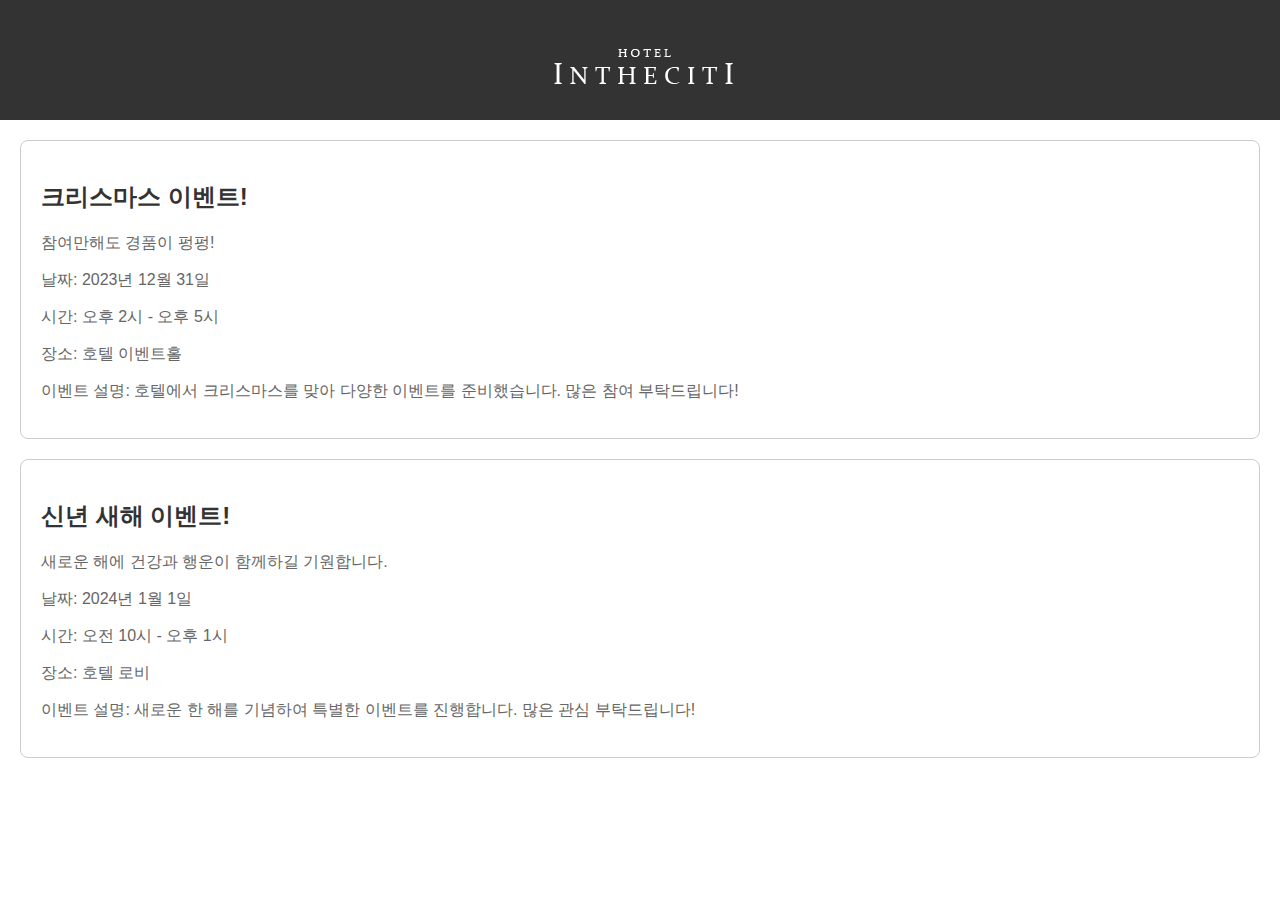
<file: event.html>
<!DOCTYPE html>
<html lang="ko">
  <head>
    <meta charset="UTF-8" />
    <meta name="viewport" content="width=device-width, initial-scale=1.0" />
    <title>호텔 이벤트 페이지</title>
    <style>
      body {
        font-family: Arial, sans-serif;
        margin: 0;
        padding: 0;
      }

      header {
        background-color: #333;
        color: #fff;
        padding: 10px;
        text-align: center;
      }

      section {
        padding: 20px;
      }

      h2 {
        color: #333;
      }

      p {
        color: #666;
      }

      .event-card {
        border: 1px solid #ccc;
        border-radius: 8px;
        margin-bottom: 20px;
        padding: 20px;
        position: relative;
      }

      a {
        position: absolute;
        top: 10px;
        right: 10px;
        width: 30px;
        height: 30px;
        background: none;
        text-align: center;
        line-height: 30px;
        text-decoration: none;
        color: #fff;
        font-size: 1.2rem;
      }

      a:hover {
        color: brown;
      }

      button {
        border: none;
        width: 100%;
        height: 100px;
        font-size: 50px;
        background: none;
        color: white;
      }
      button:hover {
        cursor: pointer;
      }
      header a {
        width: 200px;
        height: 90px;
        background-image: url(./imges/ROGO.png);
        text-align: center;
        position: absolute;
        left: 50%;
        top: 40%;
        transform: translate(-50%, -50%);
      }
    </style>
    <link
      rel="stylesheet"
      href="https://cdnjs.cloudflare.com/ajax/libs/font-awesome/5.15.3/css/all.min.css"
      integrity="sha512-LC8yyCElqpe8cyW-kuibXY7VhuP4Vk96bsOoF6fTLd1bMS0kks2WNo5dFLoVq9ShA6m2RdgYyFUmiKqN4sUeuWQ=="
      crossorigin="anonymous"
    />
  </head>
  <body>
    <header style="position: relative; display: block; height: 100px">
      <a href="./index.html"></a>
    </header>

    <section>
      <div class="event-card">
        <a href="#"><i class="fas fa-times"></i></a>
        <h2>크리스마스 이벤트!</h2>
        <p>참여만해도 경품이 펑펑!</p>
        <p>날짜: 2023년 12월 31일</p>
        <p>시간: 오후 2시 - 오후 5시</p>
        <p>장소: 호텔 이벤트홀</p>
        <p>
          이벤트 설명: 호텔에서 크리스마스를 맞아 다양한 이벤트를 준비했습니다.
          많은 참여 부탁드립니다!
        </p>
      </div>

      <div class="event-card">
        <a href="#"><i class="fas fa-times"></i></a>
        <h2>신년 새해 이벤트!</h2>
        <p>새로운 해에 건강과 행운이 함께하길 기원합니다.</p>
        <p>날짜: 2024년 1월 1일</p>
        <p>시간: 오전 10시 - 오후 1시</p>
        <p>장소: 호텔 로비</p>
        <p>
          이벤트 설명: 새로운 한 해를 기념하여 특별한 이벤트를 진행합니다. 많은
          관심 부탁드립니다!
        </p>
      </div>
    </section>
  </body>
</html>
</file>
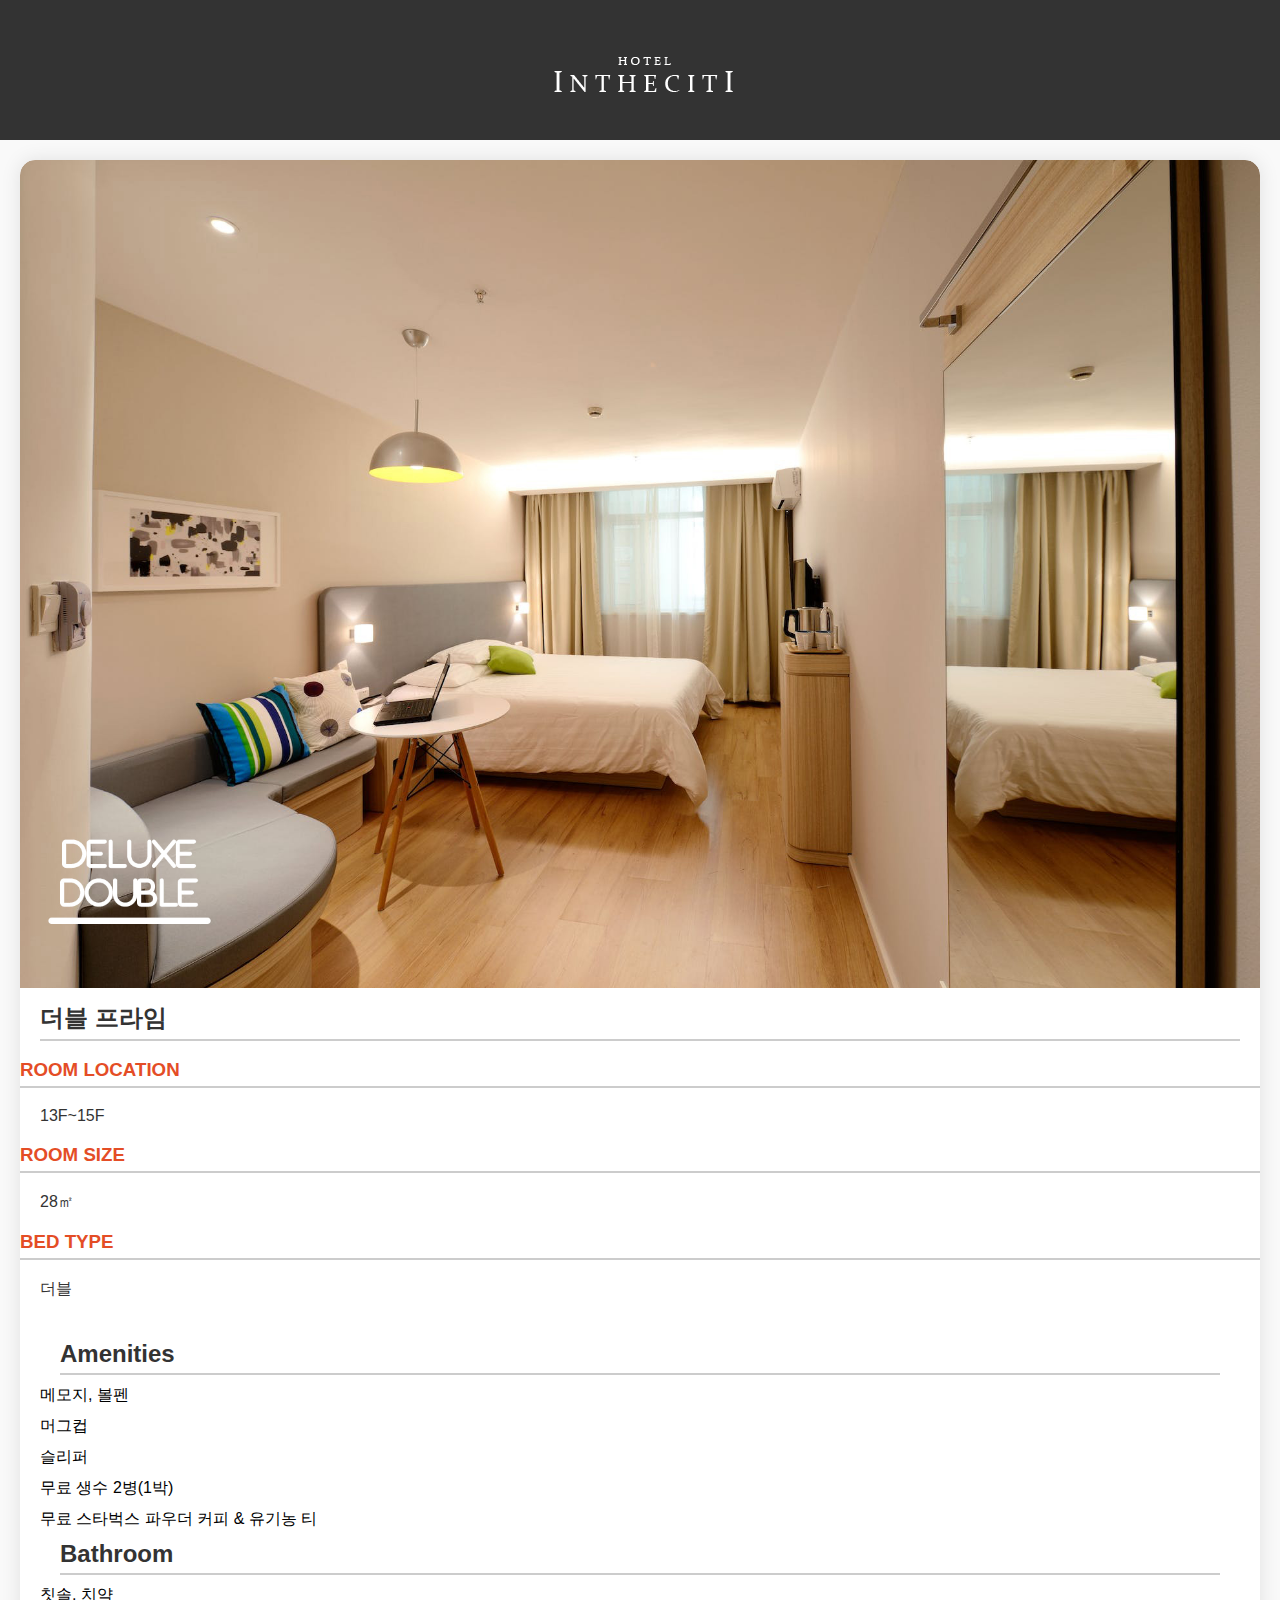
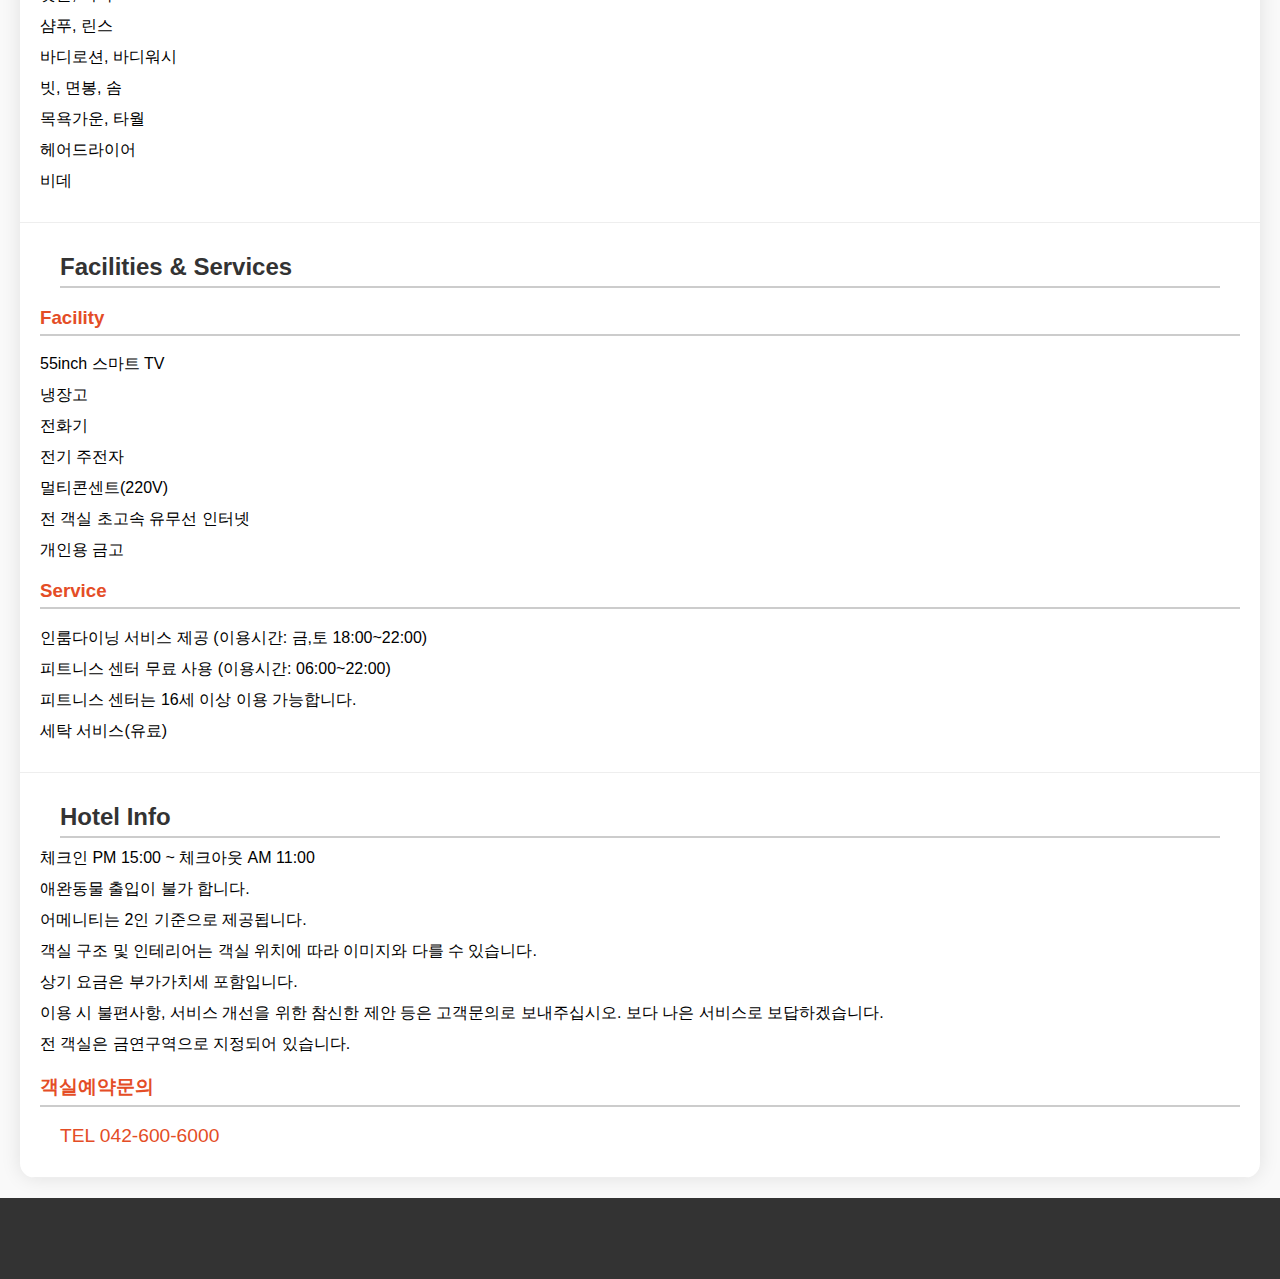
<file: room.html>
<!DOCTYPE html>
<html lang="ko">
  <head>
    <meta charset="UTF-8" />
    <meta name="viewport" content="width=device-width, initial-scale=1.0" />
    <title>더블 프라임 객실 예약</title>
    <style>
      body {
        font-family: "Arial", sans-serif;
        margin: 0;
        padding: 0;
        background-color: #f9f9f9;
      }

      header {
        background-color: #333;
        color: #fff;
        padding: 20px 0;
        text-align: center;
        position: relative;
        display: flex;
        justify-content: space-between;
        align-items: center;
      }

      header a {
        color: #e44d26;
        text-decoration: none;
        font-size: 1.2em;
      }

      header h1 {
        flex-grow: 1;
        margin: 0;
      }

      header p {
        margin: 10px 0;
        color: #ccc;
      }

      section {
        margin: 20px;
        background-color: #fff;
        border-radius: 15px;
        box-shadow: 0 0 20px rgba(0, 0, 0, 0.1);
        overflow: hidden;
      }

      .room-details img {
        width: 100%;
        border-top-left-radius: 15px;
        border-top-right-radius: 15px;
      }

      .room-details h2,
      p {
        color: #333;
        margin: 10px 20px;
      }

      .amenities,
      .facilities-services,
      .hotel-info {
        padding: 20px;
        border-bottom: 1px solid #eee;
      }

      ul {
        list-style: none;
        padding: 0;
        margin: 0;
      }

      ul li {
        margin-bottom: 10px;
      }

      h2,
      h3 {
        border-bottom: 2px solid rgba(0, 0, 0, 0.2);
        padding-bottom: 5px;
        color: #e44d26;
      }

      p.tel {
        font-size: 1.2em;
        color: #e44d26;
        margin-top: 10px;
      }

      footer {
        text-align: center;
        padding: 20px 0;
        background-color: #333;
        color: #fff;
      }
      header a {
        width: 200px;
        height: 90px;
        background-image: url(./imges/ROGO.png);
        text-align: center;
        position: absolute;
        left: 50%;
        top: 40%;
        transform: translate(-50%, -50%);
      }
    </style>
  </head>
  <body>
    <header style="position: relative; display: block; height: 100px">
      <a href="./index.html"></a>
    </header>

    <section class="room-details">
      <img src="./imges/1ROOM.jpg" alt="더블 프라임 객실" />
      <h2>더블 프라임</h2>
      <h3>ROOM LOCATION</h3>
      <p>13F~15F</p>
      <h3>ROOM SIZE</h3>
      <p>28㎡</p>
      <h3>BED TYPE</h3>
      <p>더블</p>

      <div class="amenities">
        <h2>Amenities</h2>
        <ul>
          <li>메모지, 볼펜</li>
          <li>머그컵</li>
          <li>슬리퍼</li>
          <li>무료 생수 2병(1박)</li>
          <li>무료 스타벅스 파우더 커피 & 유기농 티</li>
        </ul>
        <h2>Bathroom</h2>
        <ul>
          <li>칫솔, 치약</li>
          <li>샴푸, 린스</li>
          <li>바디로션, 바디워시</li>
          <li>빗, 면봉, 솜</li>
          <li>목욕가운, 타월</li>
          <li>헤어드라이어</li>
          <li>비데</li>
        </ul>
      </div>

      <div class="facilities-services">
        <h2>Facilities & Services</h2>
        <div class="facility">
          <h3>Facility</h3>
          <ul>
            <li>55inch 스마트 TV</li>
            <li>냉장고</li>
            <li>전화기</li>
            <li>전기 주전자</li>
            <li>멀티콘센트(220V)</li>
            <li>전 객실 초고속 유무선 인터넷</li>
            <li>개인용 금고</li>
          </ul>
        </div>

        <div class="service">
          <h3>Service</h3>
          <ul>
            <li>인룸다이닝 서비스 제공 (이용시간: 금,토 18:00~22:00)</li>
            <li>피트니스 센터 무료 사용 (이용시간: 06:00~22:00)</li>
            <li>피트니스 센터는 16세 이상 이용 가능합니다.</li>
            <li>세탁 서비스(유료)</li>
          </ul>
        </div>
      </div>

      <div class="hotel-info">
        <h2>Hotel Info</h2>
        <ul>
          <li>체크인 PM 15:00 ~ 체크아웃 AM 11:00</li>
          <li>애완동물 출입이 불가 합니다.</li>
          <li>어메니티는 2인 기준으로 제공됩니다.</li>
          <li>
            객실 구조 및 인테리어는 객실 위치에 따라 이미지와 다를 수 있습니다.
          </li>
          <li>상기 요금은 부가가치세 포함입니다.</li>
          <li>
            이용 시 불편사항, 서비스 개선을 위한 참신한 제안 등은 고객문의로
            보내주십시오. 보다 나은 서비스로 보답하겠습니다.
          </li>
          <li>전 객실은 금연구역으로 지정되어 있습니다.</li>
        </ul>
        <h3>객실예약문의</h3>
        <p class="tel">TEL 042-600-6000</p>
      </div>
    </section>

    <footer>
      <p>&copy; 2023 더블 프라임 호텔. All rights reserved.</p>
    </footer>
  </body>
</html>
</file>
